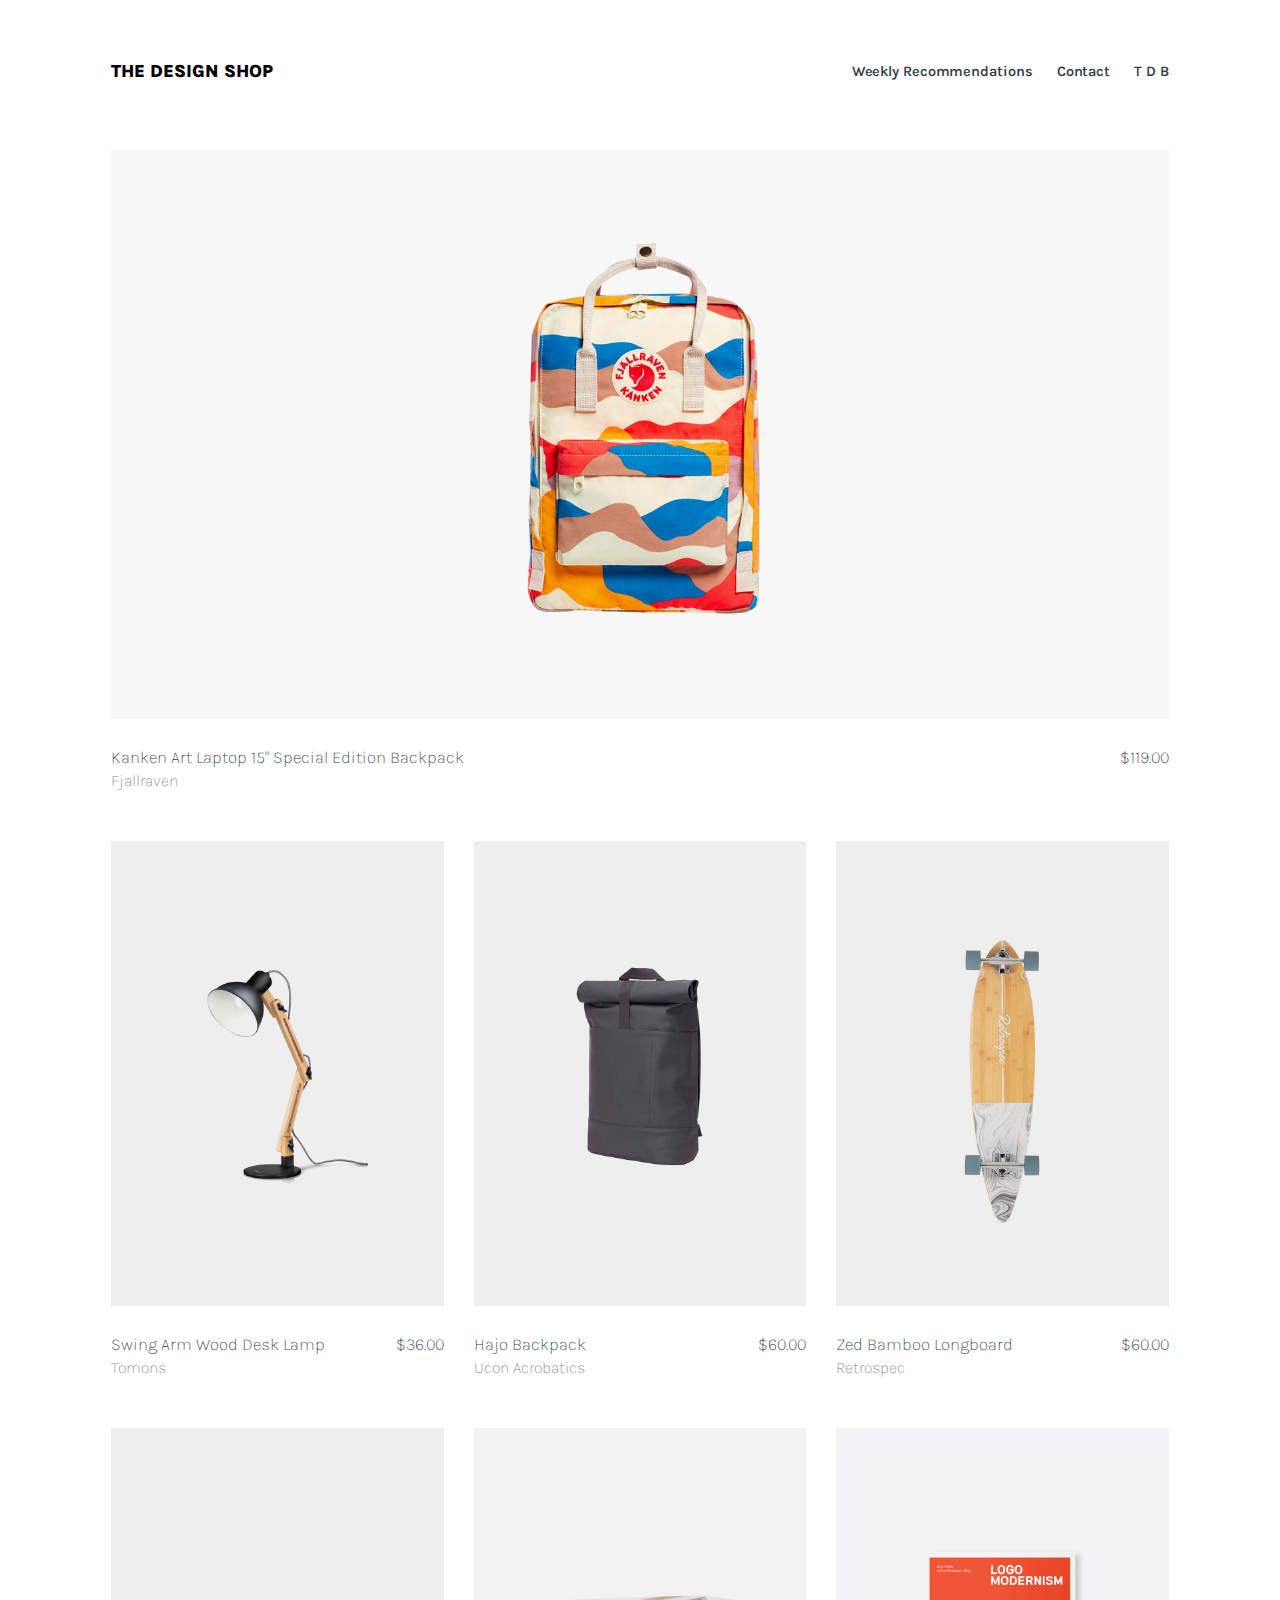
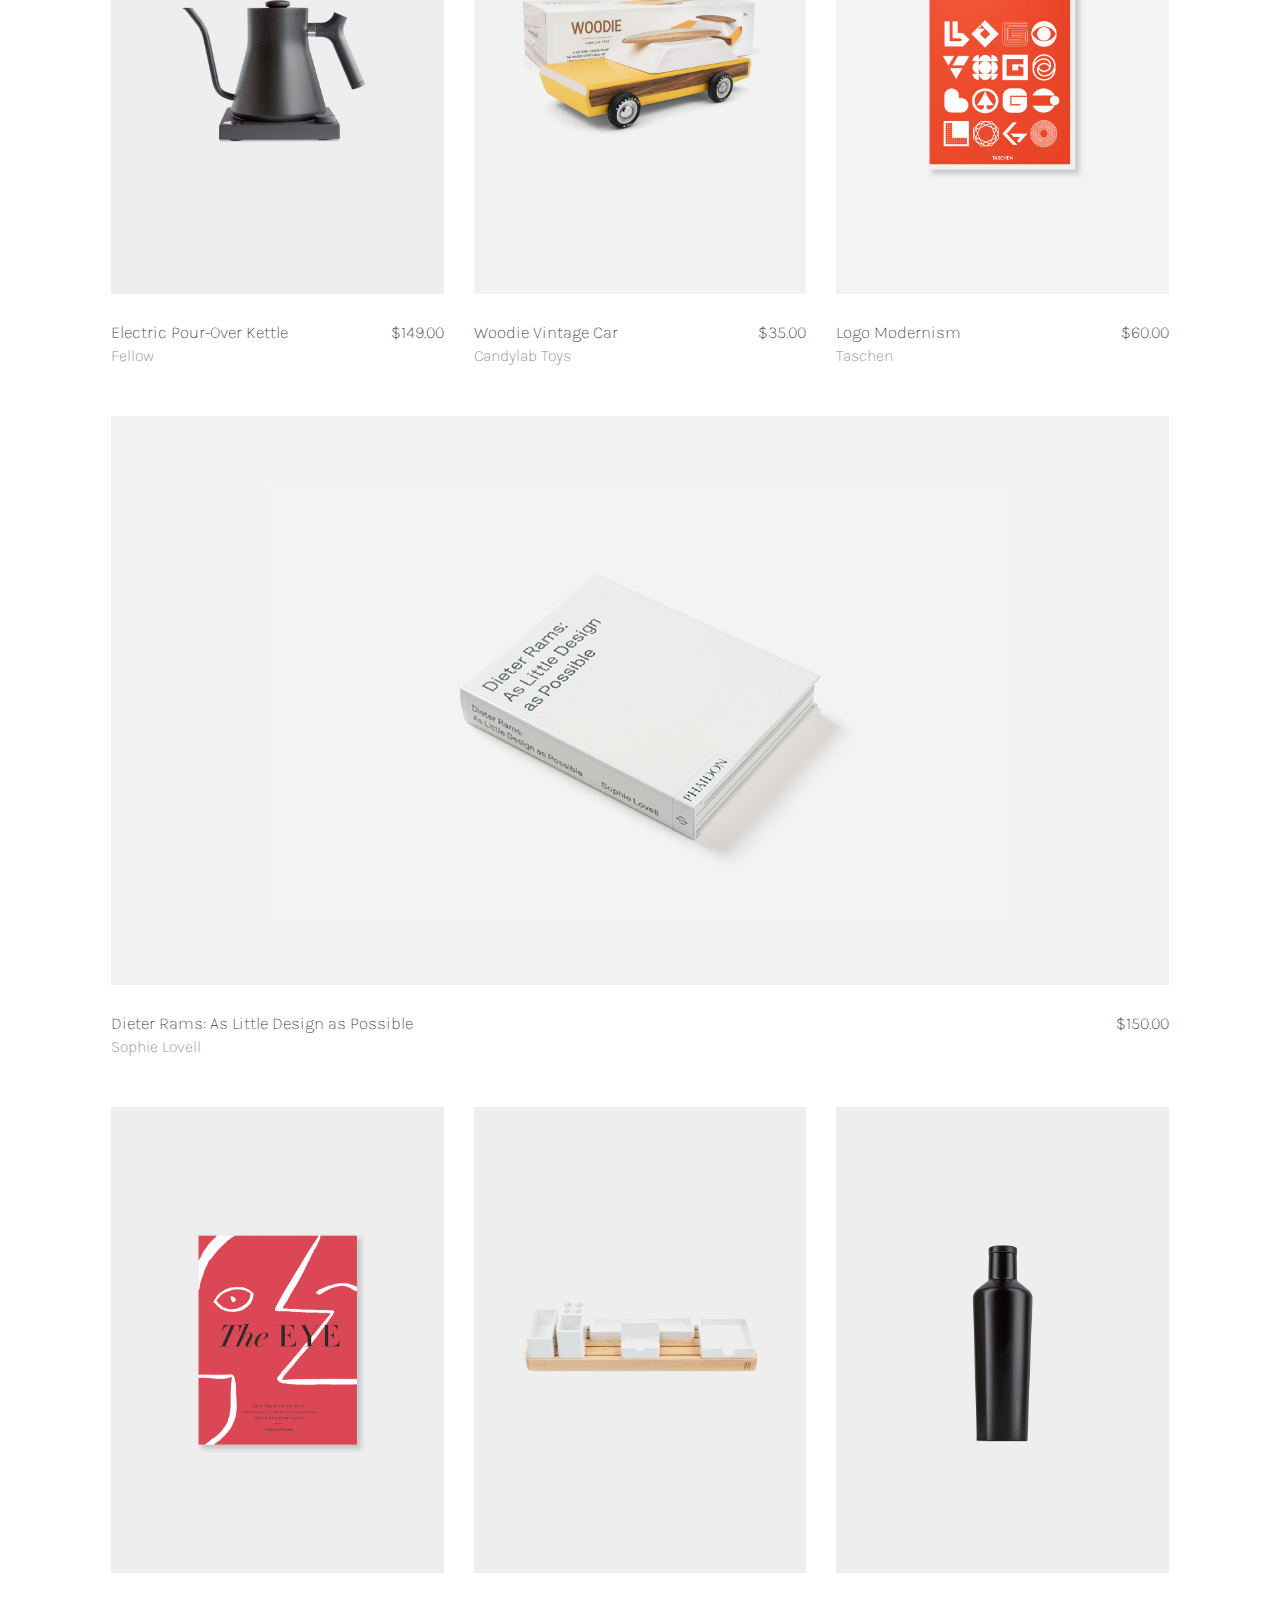
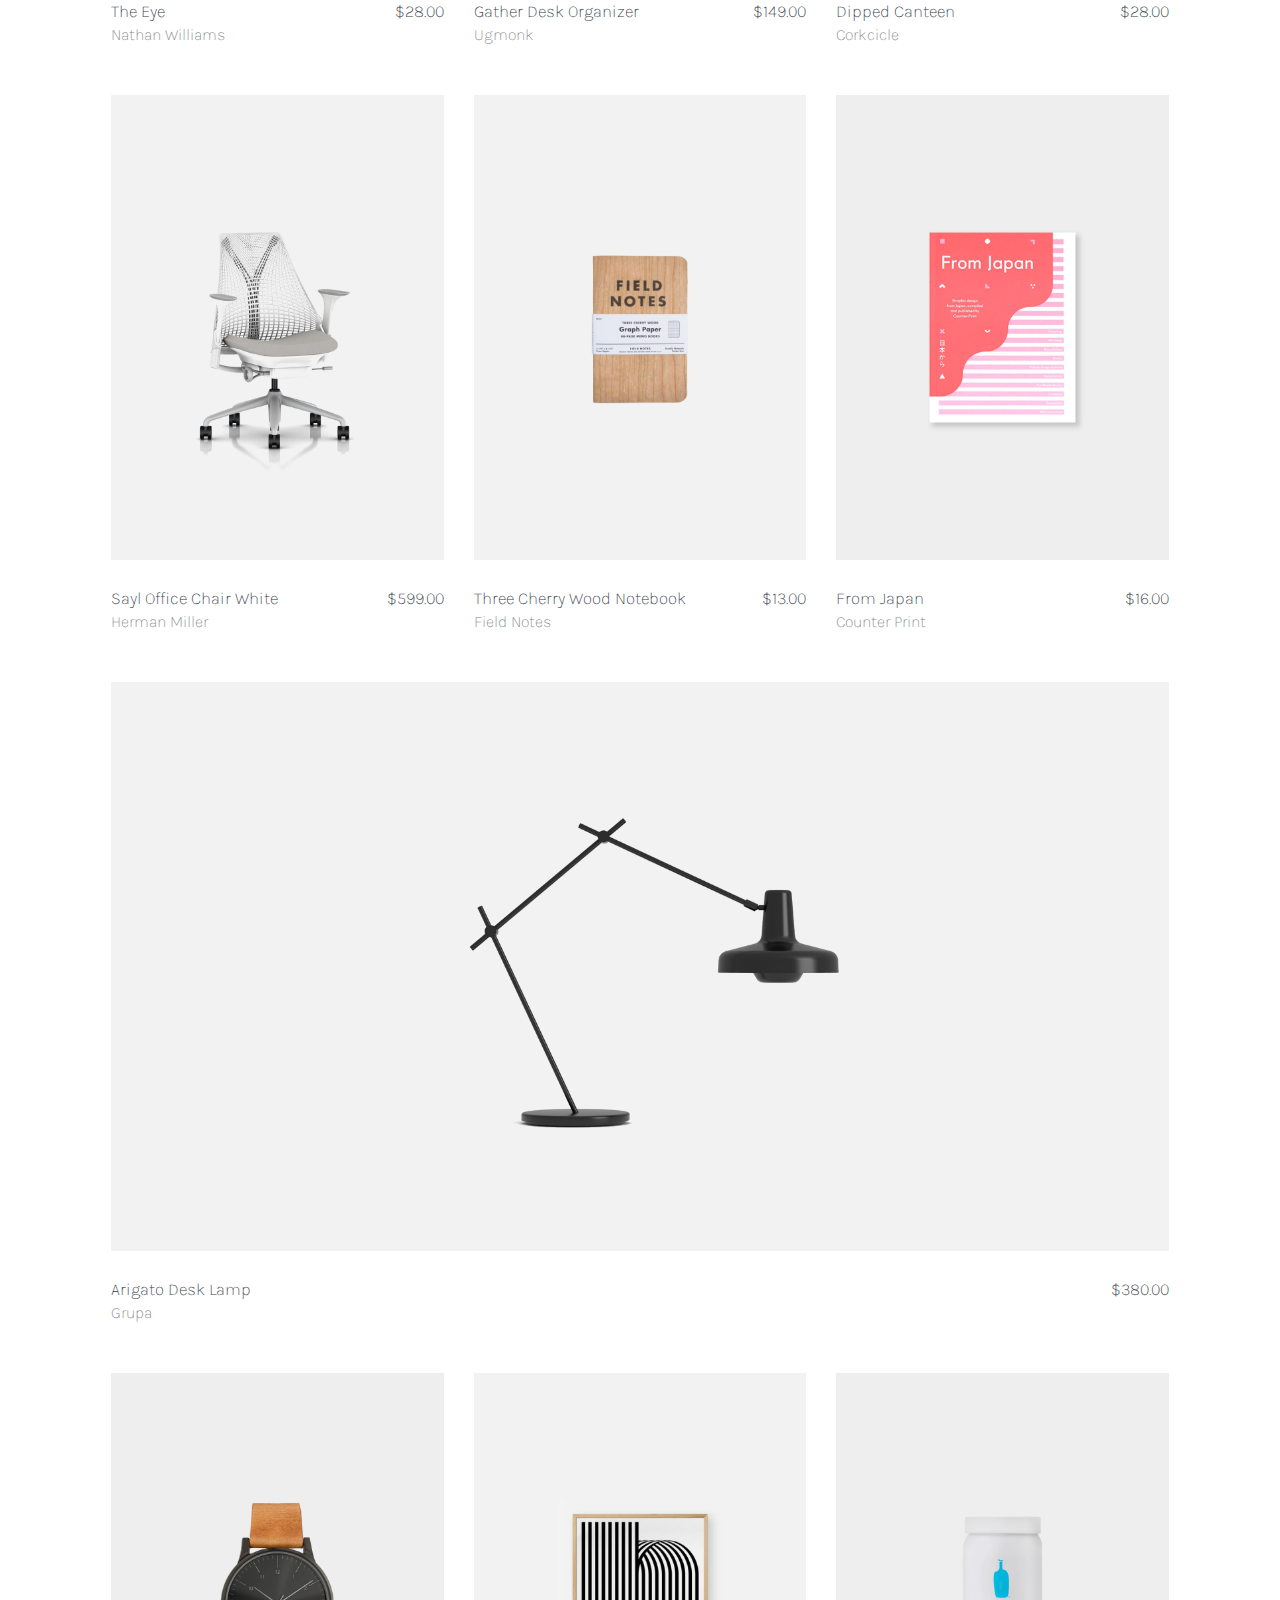
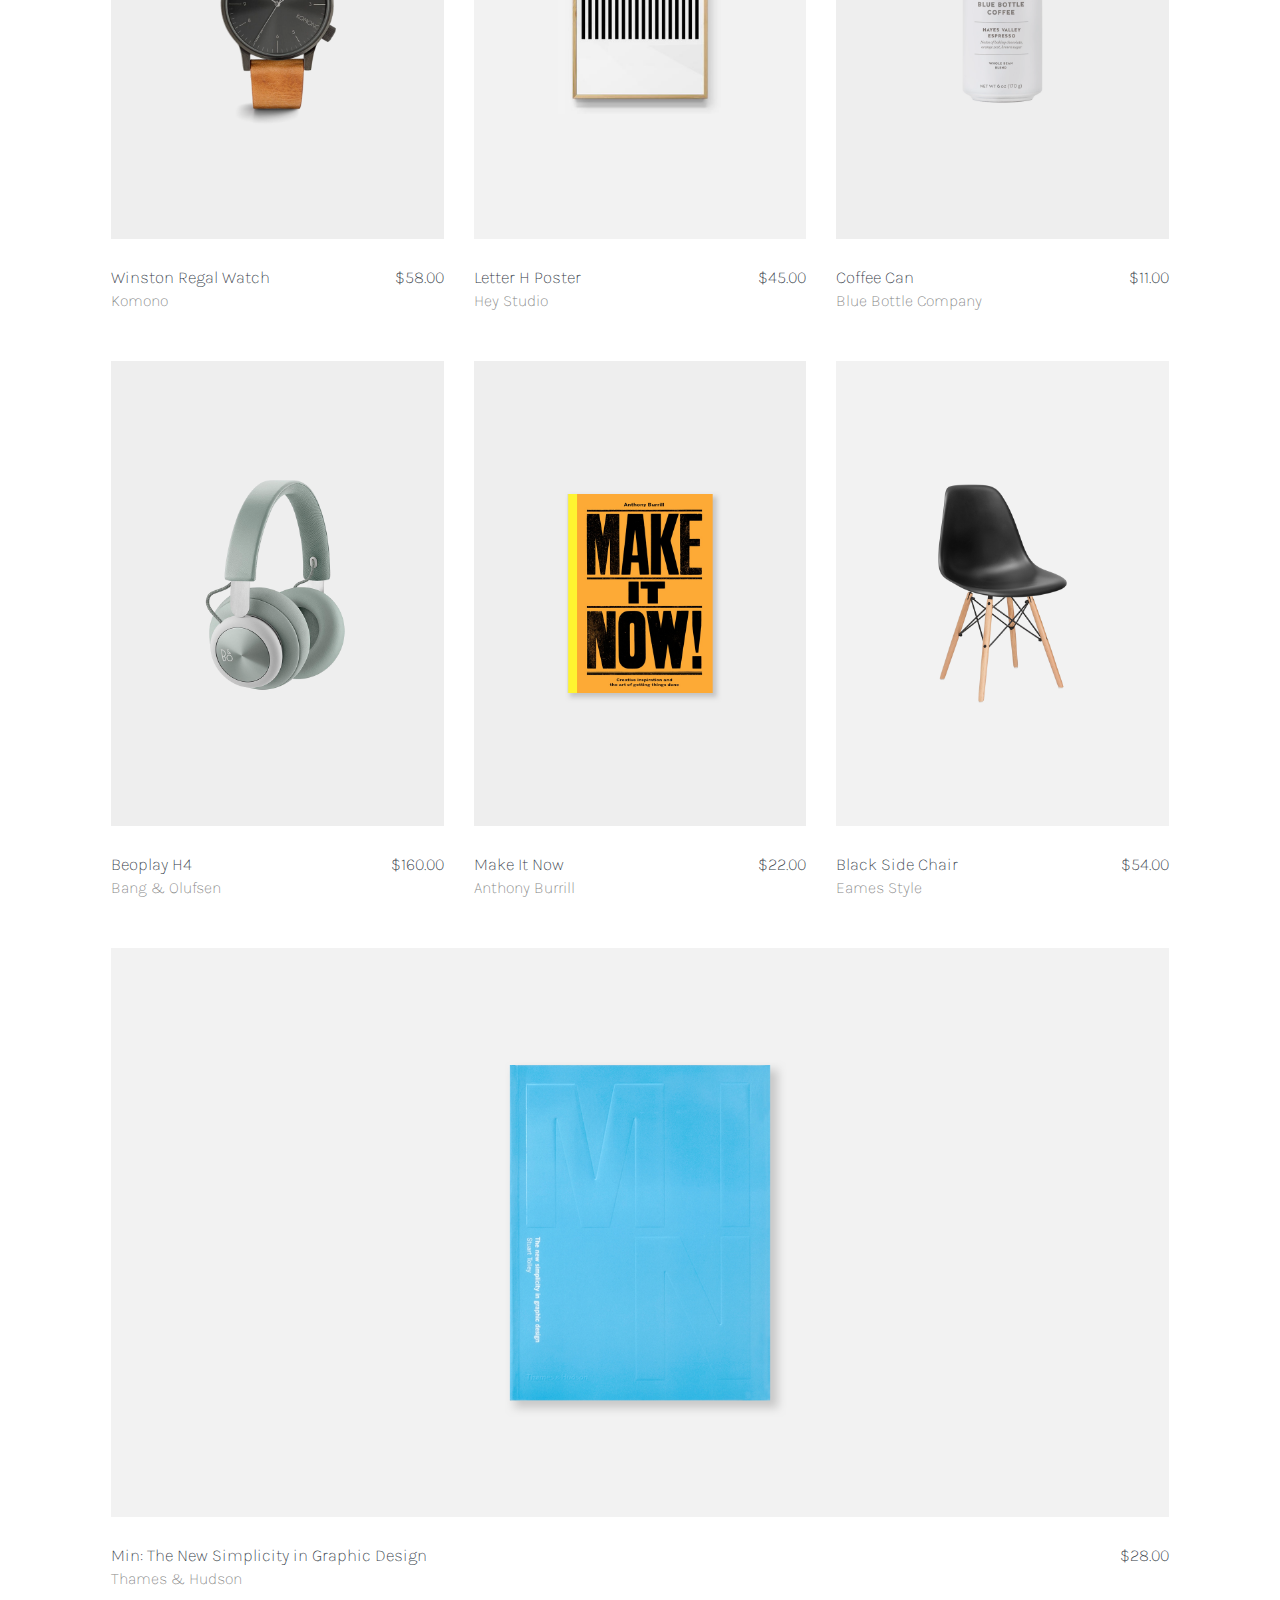
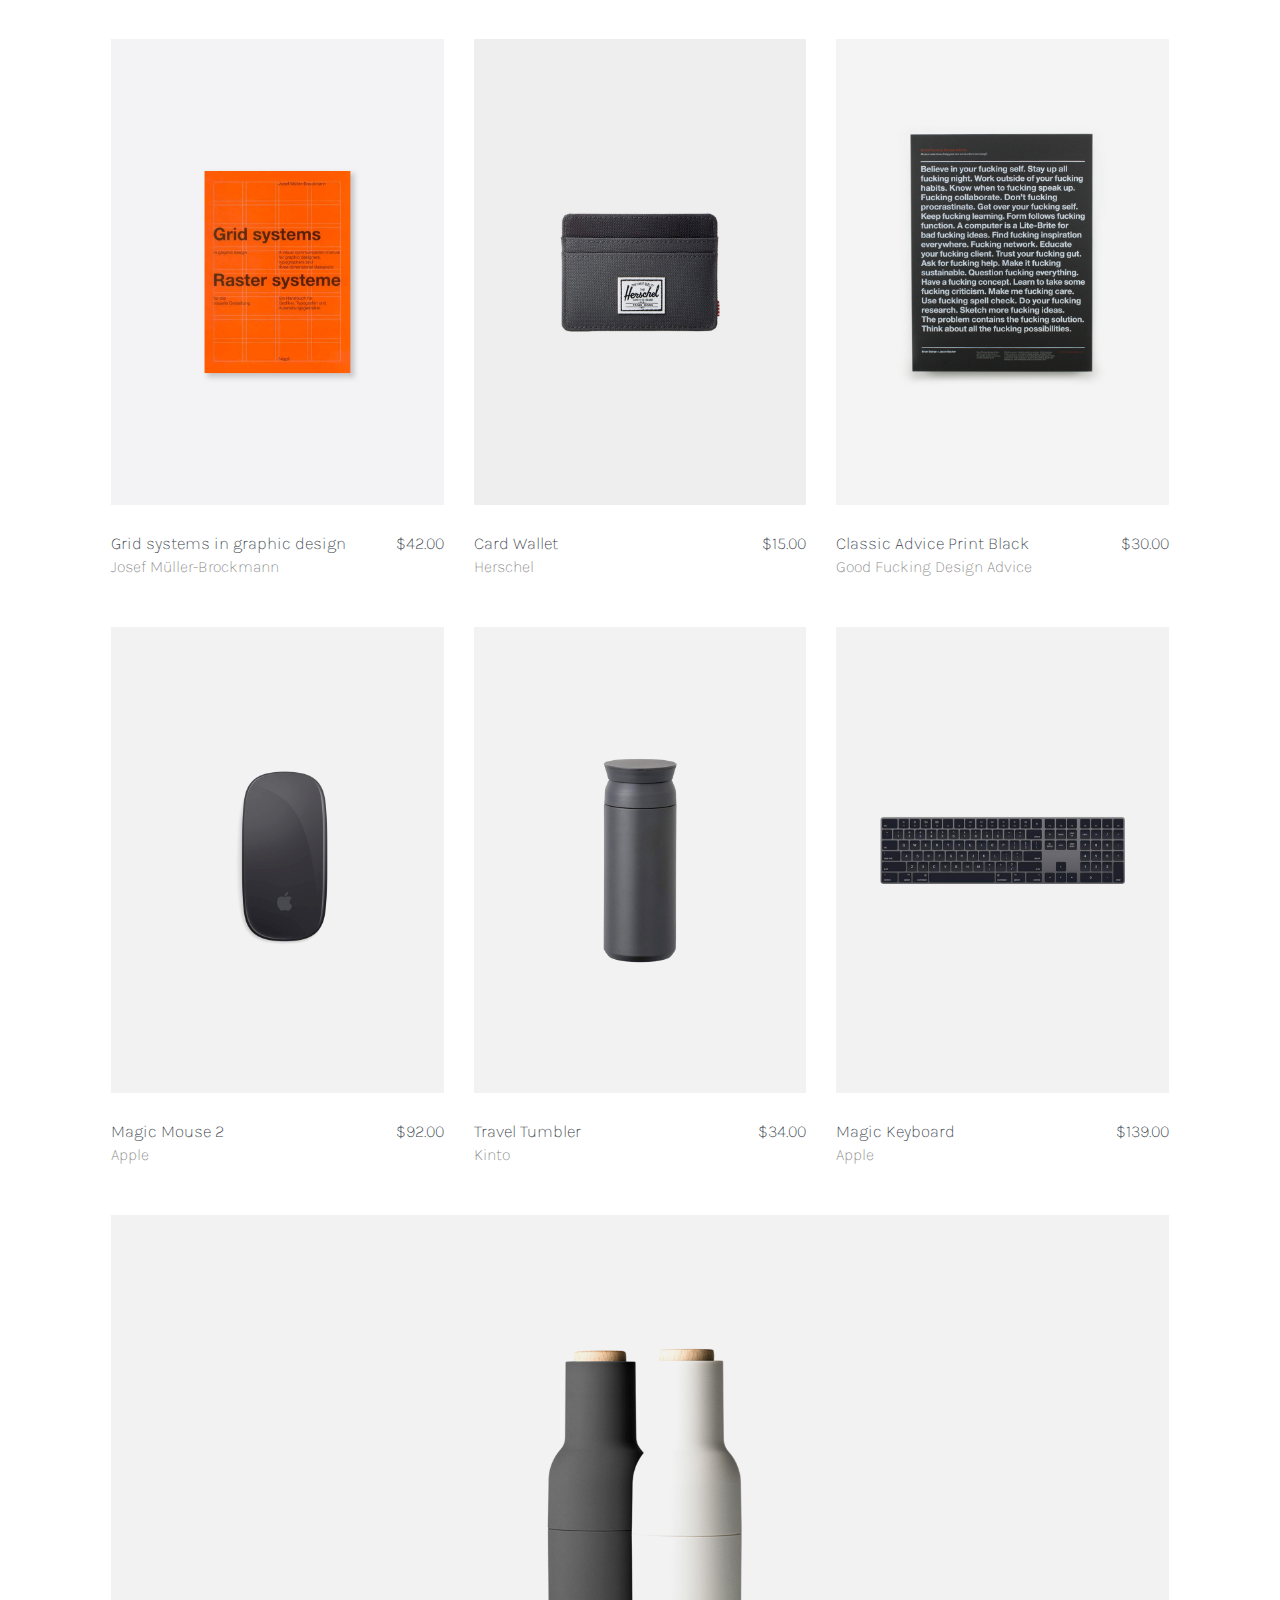
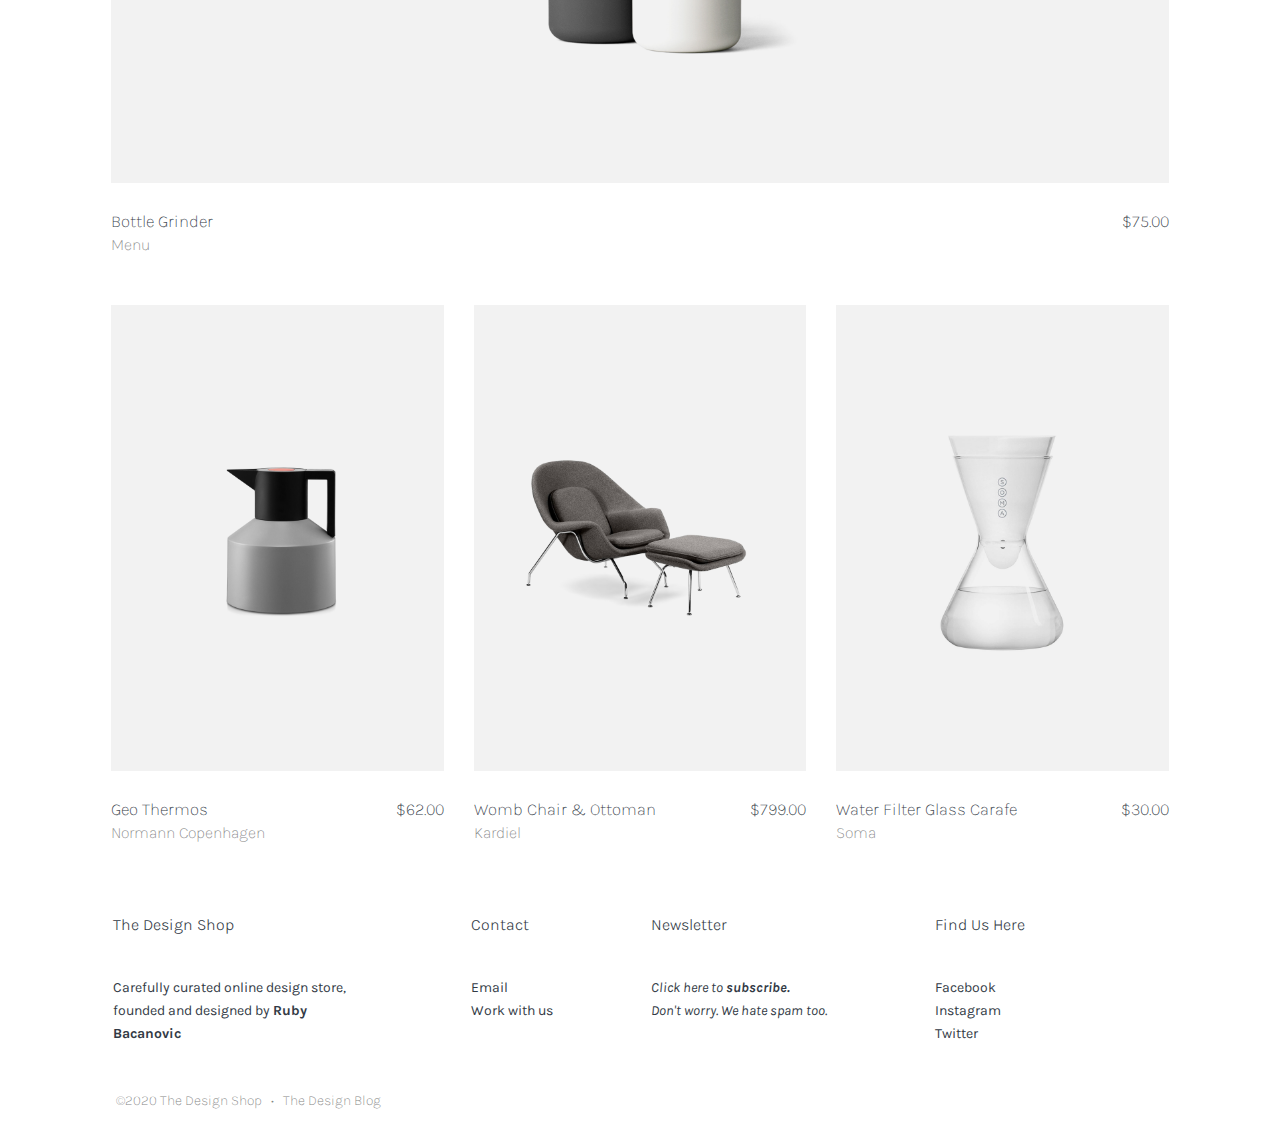
<file: index.html>
<!DOCTYPE html>
<html lang="en">
  <head>
    <meta charset="UTF-8" />
    <meta name="viewport" content="width=device-width, initial-scale=1.0" />
    <title>The Design Shop</title>
    <link rel="stylesheet" href="assets/css/styles.css" />
  </head>
  <body>

    <header class="main-header">
      <nav>
        <h1 id ="logo"><span>The Design Shop</span></h1>
        <ul class="nav-links">
          <li><a href="#">Weekly Recommendations</a></li>
          <li><a href="#">Contact</a></li>
          <li><a href="#">T D B</a></li>
        </ul>
        <div class="burger">
          <span class="line1"></span>
          <span class="line2"></span>
          <span class="line3"></span>
        </div>
      </nav>
    </header>

    <main>
      <section class="products">
        <!-- product items -->
        <div class="section-center">
          <!-- single item -->
        </div>
      </section>
    </main>

    <footer>
      <section class="footer-main">
      <div class="design-shop flex1">
        <h2>The Design Shop</h2>
        <p>
          Carefully curated online design store, founded and designed by <a href="https://dribbble.com/rubysoho" target="_blank"><span><strong>Ruby
            Bacanovic</strong></span></a>
        </p>
      </div>
      <div class="contact flex2">
        <h2>Contact</h2>
        <p><a href="mailto:someone@yoursite.com?subject=RUF-MICH-AN!"><span>Email</span></a></p>
        <p>Work with us</p>
      </div>
      <div class="newsletter flex3">
        <h2>Newsletter</h2>
        <p>Click here to <a href="https://dribbble.com/" target="_blank"><span><strong>subscribe.</strong></span></a><br>
        <span>Don't worry.</span> We hate spam too.</p>
      </div>
      <div class="find-us flex4">
        <h2>Find Us Here</h2>
        <p>
          <a href="#" target="_blank"><span>Facebook</span></a><br>
          <a href="#" target="_blank"><span>Instagram</span></a><br>
          <a href="#" target="_blank"><span>Twitter</span></a>
        </p>
      </div>
      </section>
      <div class="copy-right">
        <h3>©2020 The Design Shop &nbsp; • &nbsp; The Design Blog</h3>
      </div>
    </footer>

    <script src="assets/js/main.js"></script>
  </body>
</html>
</file>
<file: assets/css/styles.css>
/* Global Styles */

@import url("https://fonts.googleapis.com/css2?family=Karla:ital,wght@0,400;0,700;1,400;1,700&display=swap");

:root {
  --header1: calc(1.5rem + 1vw);
  --header2: 1.7rem;
  --header3: 1.6rem;
  --header4: 1.45rem;
  --big: 2.5rem;
  --text: 1.4rem;
  --main-color: #323a45;
  --secondary-color: #848484;
  --special-color: #790c5a;
  --special2-color: #e6739f;
  --burger-nav-color: #fff;
  --line-height: 2.3rem;
  scroll-behavior: smooth;
}

::-moz-selection {
  color: #fff;
  background: var(--special2-color);
  text-shadow: none;
}

::selection {
  color: #fff;
  background: var(--special2-color);
  text-shadow: none;
}

* {
  margin: 0;
  padding: 0;
  box-sizing: border-box;
}

html {
  font-size: 62.5%;
}

body {
  width: 85%;
  margin: 0 auto;
  font-family: "Karla", sans-serif;
  animation: opening 1s ease-in-out forwards;
}

h3 {
  font-size: var(--header3);
  font-weight: lighter;
  margin-bottom: 0.4rem;
}
h2,
h4 {
  font-size: var(--header2);
  font-weight: lighter;
  margin-bottom: 0.4rem;
}
h2:hover {
  color: var(--special-color);
}
h4:hover {
  color: var(--special-color);
}
h2:hover + h3 {
  color: var(--special2-color);
}

li,
button,
label,
input,
p {
  font-size: var(--text);
}

ul {
  list-style: none;
}

a {
  text-decoration: none;
  color: var(--main-color);
}

/* --- Navi --- */

nav {
  width: 100%;
  margin: auto;
  display: flex;
  align-items: center;
  min-height: 15vh;
  padding: 6rem 1.5rem 5.3rem 1.5rem;
}

#logo {
  font-size: 1.8rem;
  font-weight: 800;
  flex: 1 1 20rem;
  text-transform: uppercase;
  transition: all 0.3s ease-in-out;
}
#logo:hover {
  color: var(--special-color);
}

.nav-links {
  display: flex;
  justify-content: space-between;
  flex: 0 4 30%;
}
.nav-links li {
  color: var(--main-color);
  font-size: var(--header4);
  letter-spacing: -0.01rem;
  font-weight: 600;
}
.nav-links li a {
  transition: all 0.3s ease-in-out;
}
.nav-links li a:visited {
  color: var(--main-color);
}
.nav-links li a:hover {
  color: var(--special-color);
}

.burger {
  display: none;
}

/* --- Main -- */

.section-center {
  display: flex;
  width: 100%;
  justify-content: center;
  flex-wrap: wrap;
}

.product-name {
  color: #323a45;
}
.product-price {
  color: #323a45;
}
.product-brand {
  color: #848484;
}

.item-info {
  display: flex;
  justify-content: space-between;
  align-items: flex-start;
  margin-top: 2.5rem;
  margin-bottom: 1.7rem;
}

.product-item {
  padding: 15px;
  font-weight: 100;
}

.dreiSpalter {
  flex: 1 3 33.3333%;
}

.einSpalter {
  flex: 1 1 100%;
}

.dreiSpalter img {
  width: 100%;
  transition: all 0.3s ease-in-out;
}

.dreiSpalter img:hover {
  opacity: 0.5;
  filter: hue-rotate(180deg);
  filter: grayscale(100%);
}
.einSpalter img {
  width: 100%;
  transition: all 0.3s ease-in-out;
}

.einSpalter img:hover {
  opacity: 0.5;
  filter: hue-rotate(180deg);
  filter: grayscale(100%);
}

/*ANIMATIONS */
@keyframes opening {
  from {
    opacity: 0;
  }
  to {
    opacity: 1;
  }
}

/* --- Footer --- */

footer h2 {
  font-weight: 300;
  font-size: var(--header3);
  margin-bottom: 4rem;
}
footer h2:hover {
  color: var(--special-color);
}
footer h2:hover + p span {
  color: var(--special2-color);
}

.footer-main {
  color: var(--main-color);
  font-size: 1rem;
  padding: 1.7rem;
  margin-top: 1.8rem;
  display: flex;
  justify-content: space-between;
  align-items: flex-start;
  flex-wrap: wrap;
  line-height: var(--line-height);
}

.footer-main p span {
  color: var(--main-color);
}

.footer-main a {
  color: var(--main-color);
}

.footer-main a span:hover {
  color: var(--special-color);
}

.newsletter p:last-child {
  font-style: italic;
}

.flex1 {
  flex: 2 0 30%;
  padding-right: 11rem;
}

.flex2 {
  flex: 1 0 15%;
}
.flex3 {
  flex: 1 0 25%;
}

.flex4 {
  flex: 1 0 20%;
}

.copy-right h3 {
  font-size: var(--text);
  color: var(--secondary-color);
  font-weight: lighter;
  margin-top: 3rem;
  margin-bottom: 2.5rem;
  padding-left: 2rem;
}
strong {
  font-weight: bold;
}

@media screen and (max-width: 842px) {
  .section-center {
    display: flex;
    width: 100%;
    flex-direction: column;
    justify-content: center;
    flex-wrap: wrap;
  }

  /* BURGER MENU */
  .burger {
    position: relative;
    display: block;
    cursor: pointer;
  }
  .burger span {
    padding: 0.2rem 2rem;
    background: var(--main-color);
    margin: 0.5rem 0rem;
    display: block;
    transition: all 0.5s ease;
  }
  .nav-links li {
    font-size: var(--header1);
    font-weight: 800;
    padding: 1rem;
    margin-bottom: 2rem;
  }
  .nav-links li a {
    color: var(--burger-nav-color);
  }
  .nav-links li a:visited {
    color: var(--burger-nav-color);
  }
  .nav-links li a:hover {
    color: var(--special2-color);
  }
  .logo-top {
    z-index: 20;
    color: var(--burger-nav-color);
  }
  .logo-top span:hover {
    color: var(--special2-color);
  }
  .logo-top span {
    font-size: var(--big);

    transition: all 0.7s ease-in-out;
  }
  .nav-links {
    background: #000;
    width: 100%;
    height: 100%;
    position: fixed;
    top: 0;
    left: 100%;
    flex-direction: column;
    justify-content: center;
    align-items: center;
    transition: transform 0.5s ease;
  }
  .nav-open {
    transform: translateX(-100%);
  }
  .toggle .line1 {
    transform: rotateZ(45deg) translateY(300%);
    background: white;
  }
  .toggle .line2 {
    opacity: 0;
  }
  .toggle .line3 {
    transform: rotateZ(-45deg) translateY(-300%);
    background: white;
  }
  .footer-main {
    display: flex;
    flex-direction: column;
  }

  footer h2 {
    font-weight: 800;
    font-size: var(--header1);
  }

  footer p {
    font-size: 1.8rem;
    margin-bottom: 2.2rem;
  }
  .flex1 {
    padding: 0;
    margin-top: 5rem;
  }
  .flex2 {
    margin-top: 5rem;
  }
  .flex3 {
    margin-top: 5rem;
  }
  .flex4 {
    margin-top: 5rem;
  }
}

@media screen and (min-width: 768px) {
  .dreiSpalter {
    flex: 1 3 50%;
  }
  .nav-links {
    flex: 0 4 50%;
  }
}

/* @media (min-width: 992px) {
} */

@media (min-width: 1200px) {
  .dreiSpalter {
    flex: 1 3 33.3333%;
  }
  .nav-links {
    flex: 0 4 30%;
  }
}

/* @media screen and (min-width: 1700px) {
  html {
  --header1: calc(1.5rem + 1vw);
  --header2: 1.7rem;
  --header3: 1.6rem;
  --header4: 1.45rem;
  --big: 2.5rem;
  --text: 1.4rem;
  }
} */
</file>
